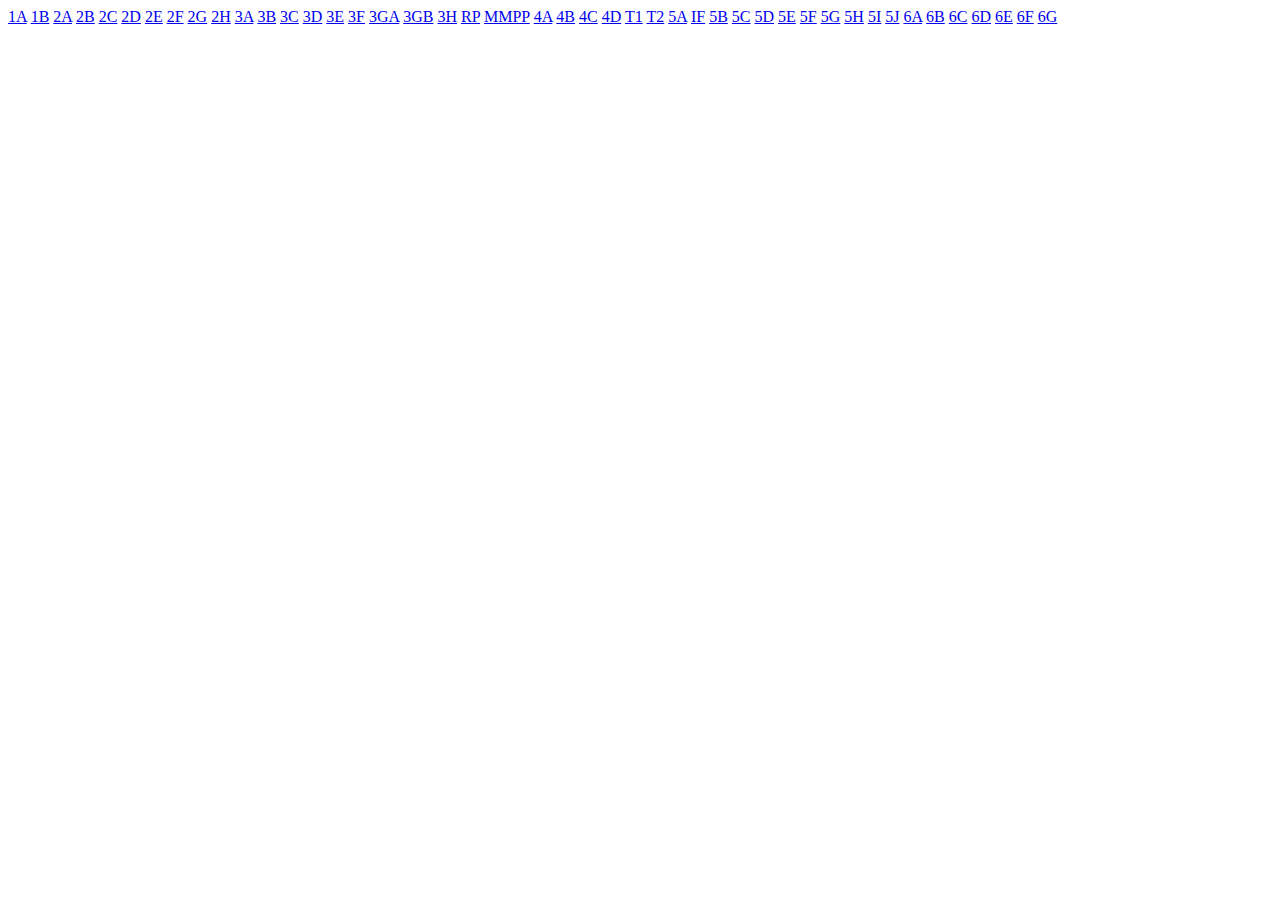
<file: index.html>
<html>
<a href="1a.html">1A</a>
<a href="1b.html">1B</a>
<a href="style.css">2A</a>
<a href="2b.html">2B</a>
<a href="2c.html">2C<a/>
<a href="2d.html">2D<a/>
<a href="2e.html">2E<a/>
<a href="2f.html">2F<a/>
<a href="2g.html">2G<a/>
<a href="2h.html">2H<a/>
<a href="3a.html">3A<a/>
<a href="3b.html">3B<a/>
<a href="3c.html">3C<a/>
<a href="3d.html">3D<a/>
<a href="3e.html">3E<a/>
<a href="3f.html">3F<a/>
<a href="3gStyle.css">3GA<a/>
<a href="3g.html">3GB<a/>
<a href="3h.html">3H<a/>
<a href="resume.html">RP<a/>
<a href="MMPP.html">MMPP<a/>
<a href="4a.html">4A<a/>
<a href="4b.html">4B<a/>
<a href="4c.html">4C<a/>
<a href="4d.html">4D<a/>
<a href="tables.html">T1<a/>
<a href="tables2.html">T2<a/>
<a href="5a.html">5A<a/>
<a href="iframe_src.html">IF<a/>
<a href="5b.html">5B<a/>
<a href="5c.html">5C<a/>
<a href="5d.html">5D<a/>
<a href="5e.html">5E<a/>
<a href="5f.html">5F<a/>
<a href="5g.html">5G<a/>
<a href="5h.html">5H<a/>
<a href="5i.html">5I<a/>
<a href="5j.html">5J<a/>
<a href="6a.html">6A<a/>
<a href="6b.html">6B<a/>
<a href="6c.html">6C<a/>
<a href="6d.html">6D<a/>
<a href="6e.html">6E<a/>
<a href="6f.html">6F<a/>
<a href="6g.html">6G<a/>
</html>
</file>
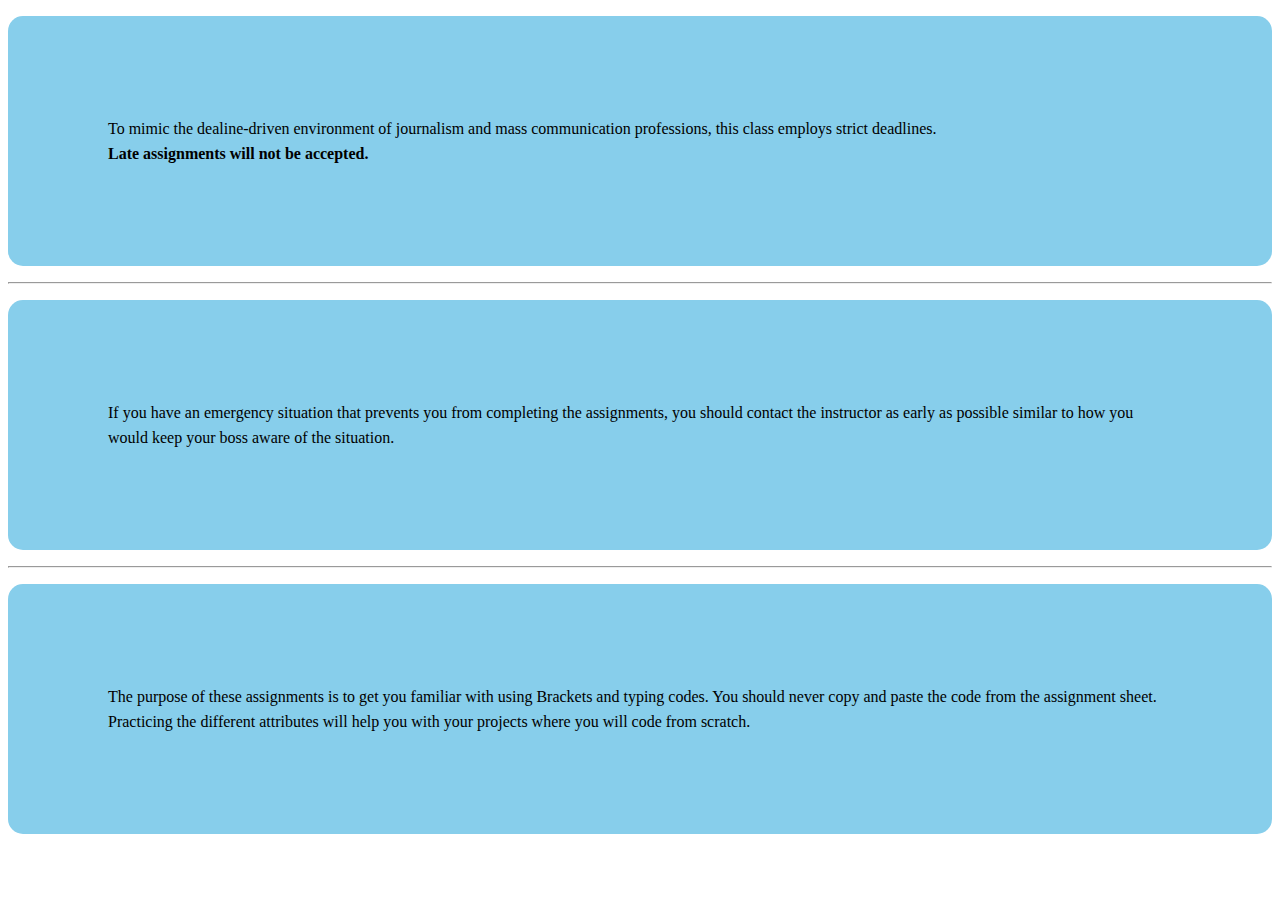
<file: 1a.html>
<!DOCTYPE html>
<html>
    <head>
        <title>
        Deadlines
      </title>
    <style>
    body {
      width: 75%
      height: 50%
      margin: auto;}
    p {
      padding: 100px;
      background-color: skyblue;
      border-radius: 15px;
      line-height: 25px;}
      
    </style>
    </head>
<body>
  <p>
    To mimic the dealine-driven environment of journalism and mass 
    communication professions, this class employs strict deadlines. <br><b> Late 
    assignments will not be accepted.</b> <br>
  </p>
    <hr/>
  <p>
  If you have an emergency situation that prevents you from completing the
  assignments, you should contact the instructor as early as possible similar to how you
  would keep your boss aware of the situation. 
  
  </p>
  <hr/>
  <p>
  The purpose of these assignments is to get you familiar with using Brackets 
  and typing codes. You should never copy and paste the code from the assignment
  sheet. Practicing the different attributes will help you with your projects where you will
  code from scratch. 
  </p>
  </body>
</html>
</file>
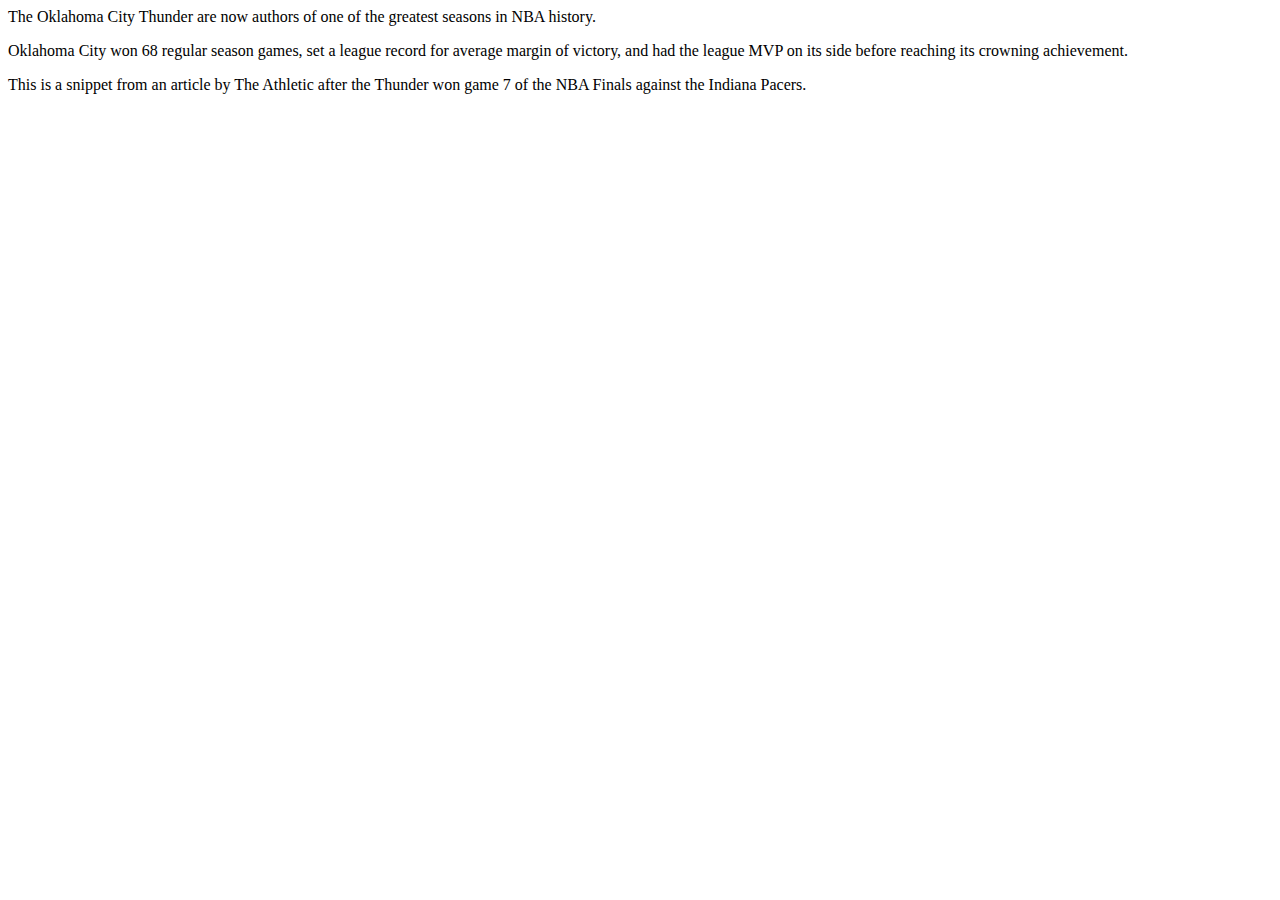
<file: 1b.html>
<html><head><title>Thunder Win the Finals</title></head><body>
    <p>
    The Oklahoma City Thunder are now authors of one of the greatest seasons in NBA history.   
    </p>
    <p>
   Oklahoma City won 68 regular season games, set a league record for average margin of victory,
    and had the league MVP on its side before reaching its crowning achievement.     
    </p>
    <p>
    This is a snippet from an article by The Athletic after the Thunder won game 7 of the NBA Finals
    against the Indiana Pacers.  
    </p>
</body>
</html>
</file>
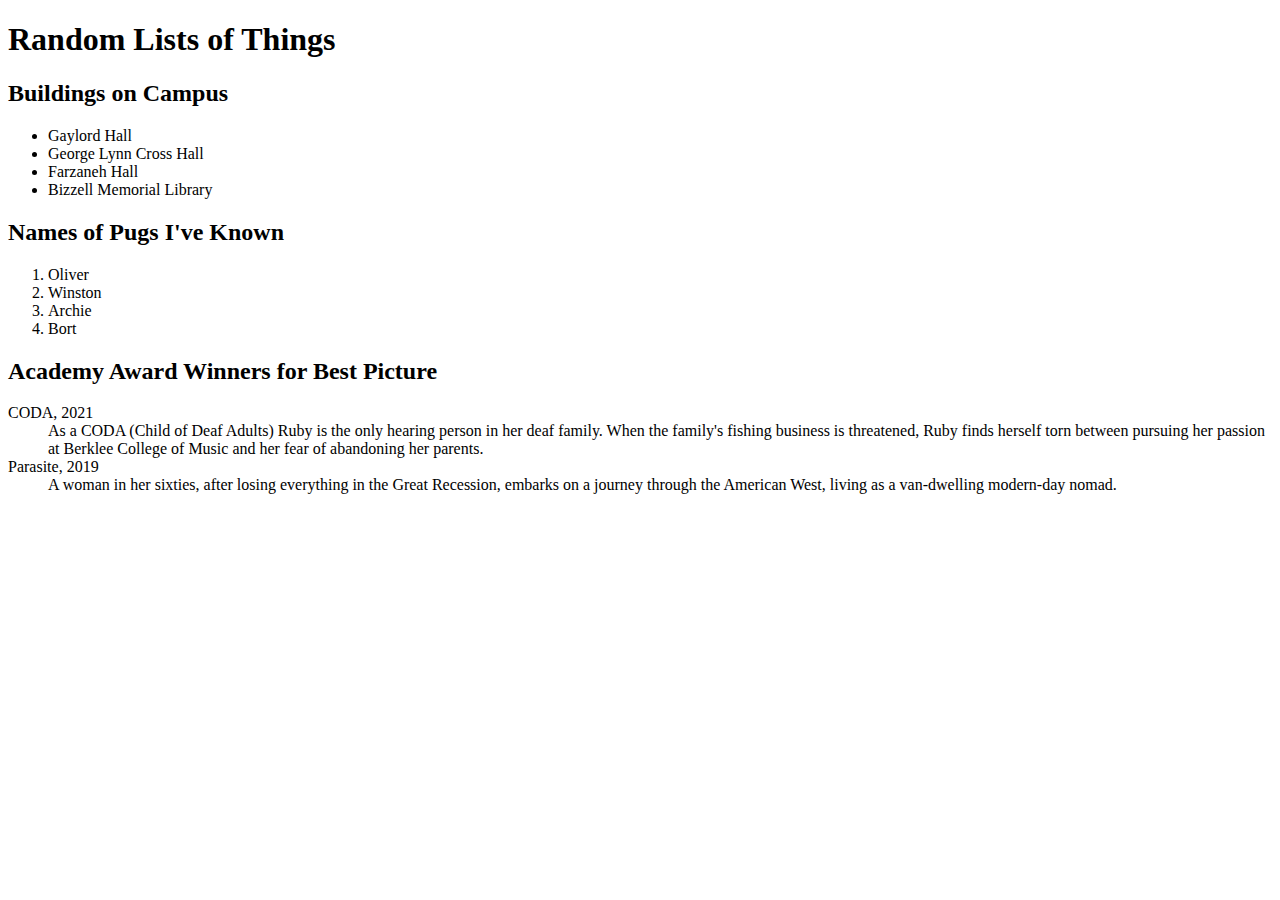
<file: 2c.html>
<!DOCTYPE html>
<html>
  <head>
      <title>Random Lists of Things</title>
    </head>

  <body>
    <h1>Random Lists of Things</h1>
    
    <h2>Buildings on Campus</h2>
    
    <ul>
      <li>Gaylord Hall</li>
      <li>George Lynn Cross Hall</li>
      <li>Farzaneh Hall</li>
      <li>Bizzell Memorial Library</li>
    </ul>
    
    <h2>Names of Pugs I've Known</h2>
    
    <ol>
      <li>Oliver</li>
      <li>Winston</li>
      <li>Archie</li>
      <li>Bort</li>
    </ol>
    
    <h2>Academy Award Winners for Best Picture</h2>
    <dl>
      <dt>CODA, 2021</dt>
      <dd>As a CODA (Child of Deaf Adults) Ruby is the only hearing
    person in her deaf family. When the family's fishing business is threatened,
    Ruby finds herself torn between pursuing her passion at Berklee College
    of Music and her fear of abandoning her parents.</dd>
      
      <dt>Parasite, 2019</dt>
      <dd>A woman in her sixties, after losing everything in the Great
    Recession, embarks on a journey through the American West, living as a
    van-dwelling modern-day nomad.</dd>
      
      </dl>
    </body>
</html>
</file>
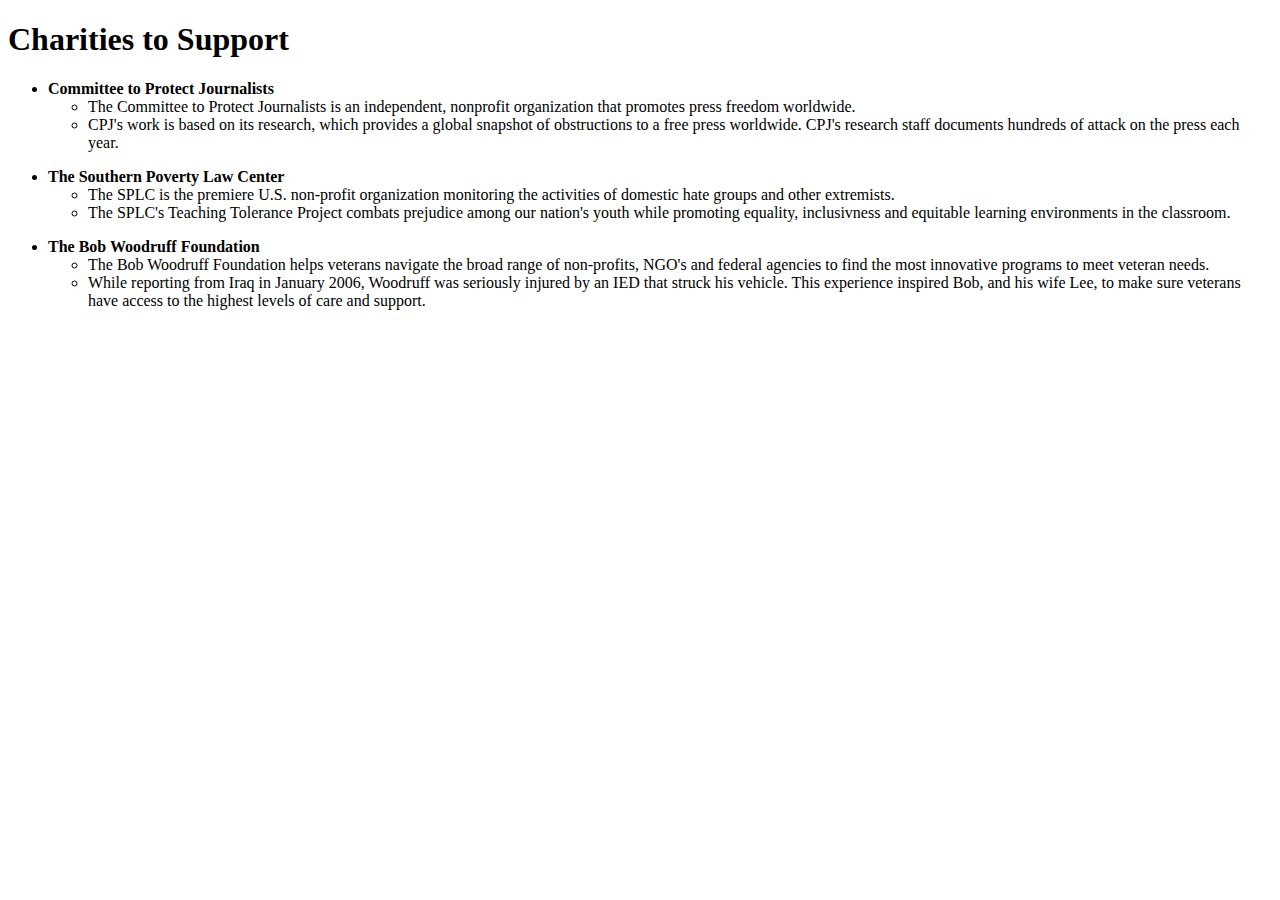
<file: 2d.html>
<!DOCTYPE html>

<html>
 <head>
    <title>
  Charities to support
    </title>
</head>

<body>
 <h1>Charities to Support</h1>
    
 <ul>
    <li><span style="font-weight:bold;">Committee to Protect
Journalists</span></li>
    
    <ul>
    <li>The Committee to Protect Journalists is an independent,
nonprofit organization that promotes press freedom worldwide.</li>
    <li>CPJ's work is based on its research, which provides a global
snapshot of obstructions to a free press worldwide. CPJ's research staff
documents hundreds of attack on the press each year.</li>
    </ul>
  </ul>
    
  <ul>
    <li><span style="font-weight: bold;">The Southern Poverty Law
Center</span></li>
    
    <ul>
      <li>The SPLC is the premiere U.S. non-profit organization
monitoring the activities of domestic hate groups and other
extremists.</li>
      <li>The SPLC's Teaching Tolerance Project combats prejudice
among our nation's youth while promoting equality, inclusivness
and equitable learning environments in the classroom.</li>
      </ul>
    </ul>
    
    <ul>
    <li><span style="font-weight: bold;">The Bob Woodruff
Foundation</span></li>
    
    <ul>
      <li>The Bob Woodruff Foundation helps veterans navigate the
broad range of non-profits, NGO's and federal agencies to find the most
innovative programs to meet veteran needs.</li>
      <li>While reporting from Iraq in January 2006, Woodruff was
seriously injured by an IED that struck his vehicle. This experience inspired
Bob, and his wife Lee, to make sure veterans have access to the highest
levels of care and support.</li>
        </ul>
    </ul>
    
    </body>
</html>
</file>
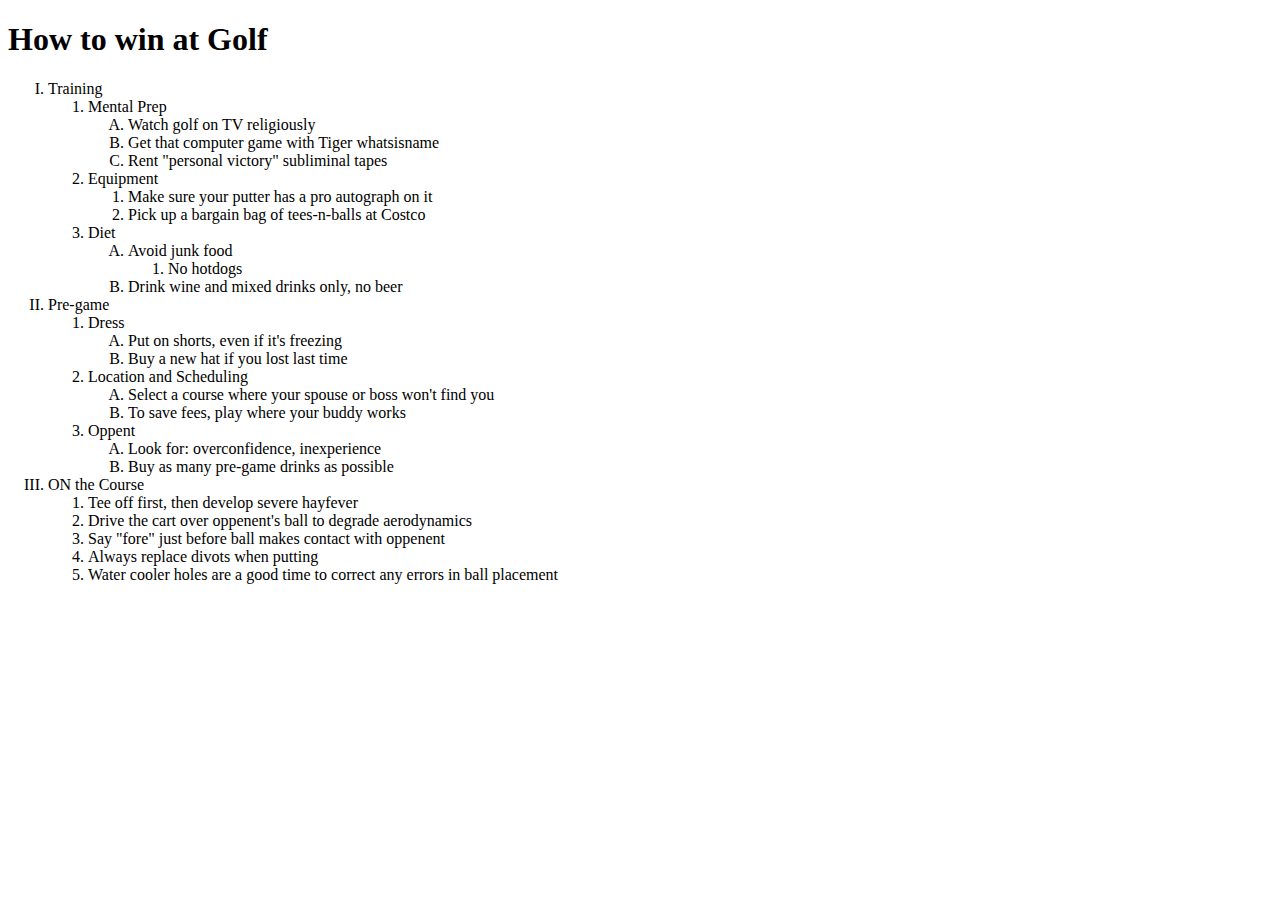
<file: 2e.html>
<!DOCTYPE html>
    <html>
    <head>
<title>Advice from the Golf Guru</title>
    </head>
<body>
<h1>How to win at Golf</h1>
    
<ol style="list-style-type:upper-roman">
<li>Training
    
<ol>
<li>Mental Prep
<ol style="list-style-type:upper-alpha">
<li>Watch golf on TV religiously</li>
<li>Get that computer game with Tiger whatsisname</li>
<li>Rent "personal victory" subliminal tapes</li>
</ol>
</li>

<li>Equipment
<ol style="list-style-type: upper alpha">
<li>Make sure your putter has a pro autograph on it</li>
<li>Pick up a bargain bag of tees-n-balls at Costco</li>
</ol>
</li>
    
<li>Diet
<ol style="list-style-type:upper-alpha">
<li>Avoid junk food
<ol style="list-style-type:lower alpha">
<li>No hotdogs</li>
</ol>
</li>

<li>Drink wine and mixed drinks only, no beer</li>
</ol>
</li>
</ol>
</li>
    
<li>Pre-game
<ol>
<li>Dress
<ol style="list-style-type: upper-alpha">
<li>Put on shorts, even if it's freezing</li>
<li>Buy a new hat if you lost last time</li>
</ol>
</li>
    
<li>Location and Scheduling
<ol style="list-style-type: upper-alpha">
<li>Select a course where your spouse or boss won't find you</li>
<li>To save fees, play where your buddy works</li>
</ol>
</li>

<li>Oppent
<ol style="list-style-type: upper-alpha">
<li>Look for: overconfidence, inexperience</li>
<li>Buy as many pre-game drinks as possible</li>
</ol>
</li>
</ol>
</li>

<li>ON the Course
<ol>
<li>Tee off first, then develop severe hayfever</li>
<li>Drive the cart over oppenent's ball to degrade
aerodynamics</li>
<li>Say "fore" just before ball makes contact with oppenent</li>
<li>Always replace divots when putting</li>
<li>Water cooler holes are a good time to
correct any errors in ball placement</li>
</ol>
</li>
</ol>
        </body>
</html>
</file>
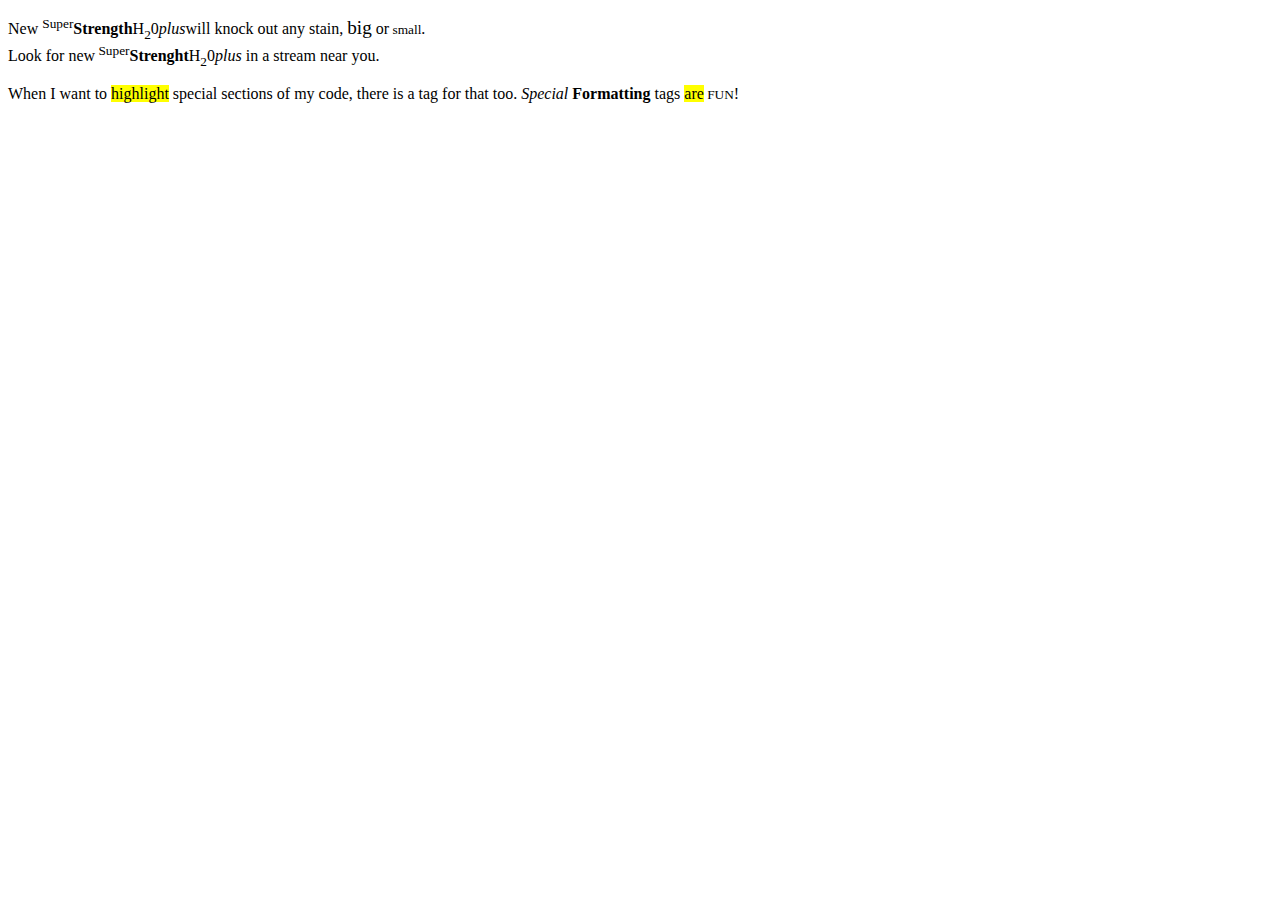
<file: 2f.html>
<!DOCTYPE html>
<html>
<head>
<title>The Miracle Product</title>
</head>
<body>
<p>
New <sup>Super</sup><strong>Strength</strong>H<sub>2</sub>0<em>plus</em>will
knock out any stain, <big>big</big> or<small> small</small>. <br/>Look for new<sup>
Super</sup><b>Strenght</b>H<sub>2</sub>0<i>plus</i> in a stream near you.
</p>

<p>When I want to <mark>highlight</mark> special sections of my code, there is a tag for that
too. <em>Special</em> <b>Formatting</b> tags <mark>are</mark><small>
FUN</small>!</p>
</body>
</html>
</file>
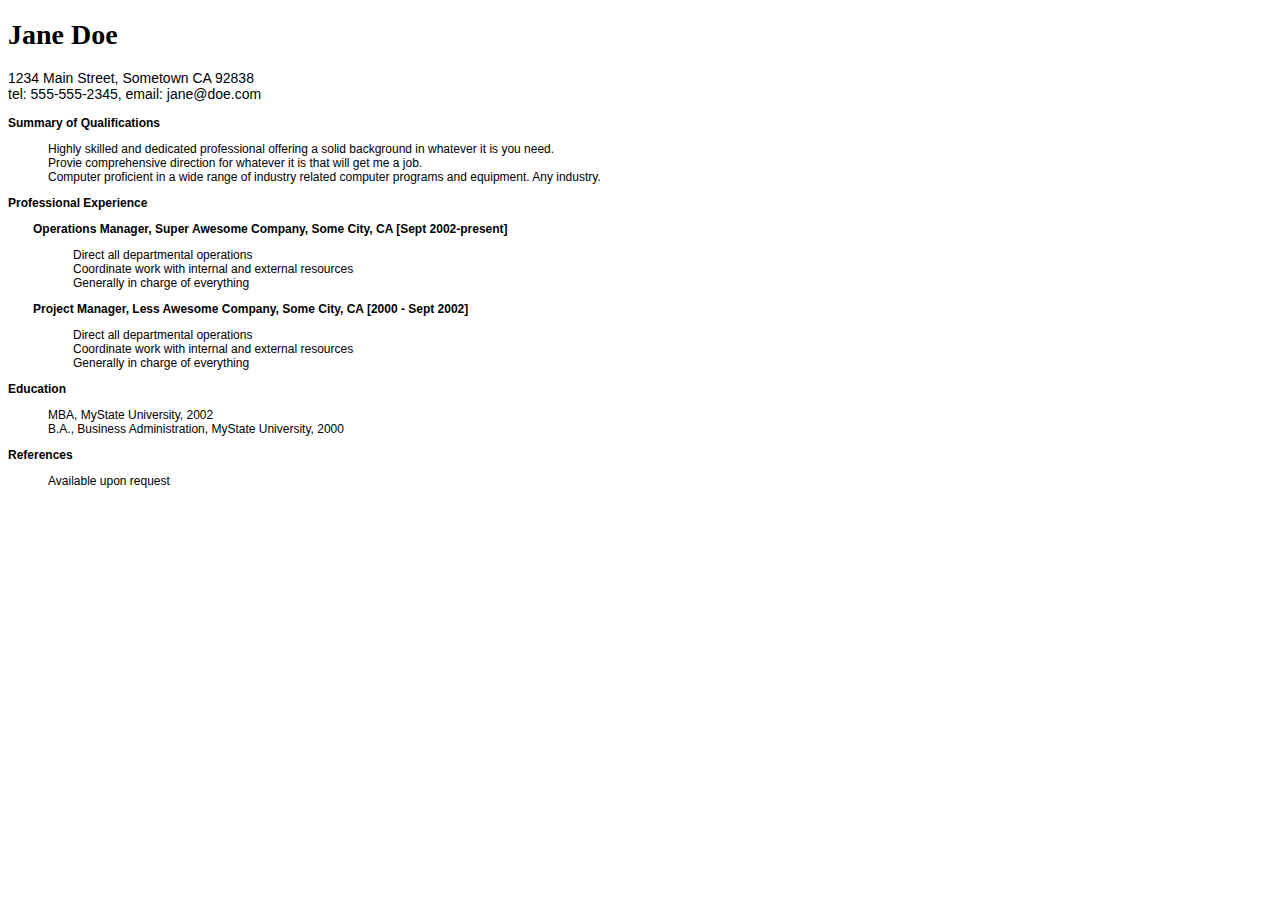
<file: 2g.html>
<!DOCTYPE html>
<html>
    <head>
    <title>Simple Resume for Jane Doe</title>
    
   <style type="text/css">
        body {
        font-family: Verdana, sans-serif;
        font-size: 12px;
       }
        li {
        list-style: none;
       }
        
        h1 {
        font-family: Georgia, serif;
        font-size: 28px;
        
       }
        p.contactinfo {
        font-size: 14px;
       }
        p.categorylabel {
        font-size: 12px;
        font-weight:bold;
        text-transform;uppercase;
       }
        div.indented {
        margin-left: 25px;
       }
    </style>
       </head>

    <body>
       <h1>Jane Doe</h1>
       <p class="contactinfo">1234 Main Street, Sometown CA 92838 <br />
        tel: 555-555-2345, email: jane@doe.com </p>
    
        <p class="categorylabel">Summary of Qualifications</p>
        <ul>
        <li>Highly skilled and dedicated professional offering a solid background in
    whatever it is you need.</li>
        <li>Provie comprehensive direction for whatever it is that will get me a job.</li>
        <li>Computer proficient in a wide range of industry related computer programs
    and equipment. Any industry.</li>
        </ul>
    
        <p class="categorylabel">Professional Experience</p>
        <div class="indented">
        
        <p><span style="font-weight: bold;">Operations Manager, Super Awesome
    Company, Some City, CA [Sept 2002-present]</span></p>
        <ul>
        <li>Direct all departmental operations</li>
        <li>Coordinate work with internal and external resources</li>
        <li>Generally in charge of everything</li>
        </ul>
        
        <p><span style="font-weight: bold;">Project Manager, Less Awesome Company,
        Some City, CA [2000 - Sept 2002]</span></p>
        
        <ul>
        <li>Direct all departmental operations</li>
        <li>Coordinate work with internal and external resources</li>
        <li>Generally in charge of everything</li>
        </ul>
        
        </div>
    
        <p class="categorylabel">Education</p>
        <ul>
        <li>MBA, MyState University, 2002</li>
        <li>B.A., Business Administration, MyState University, 2000</li>
        </ul>
        <p class="categorylabel">References</p>
        <ul><li>Available upon request</li></ul>
    
    </body>
</html>
</file>
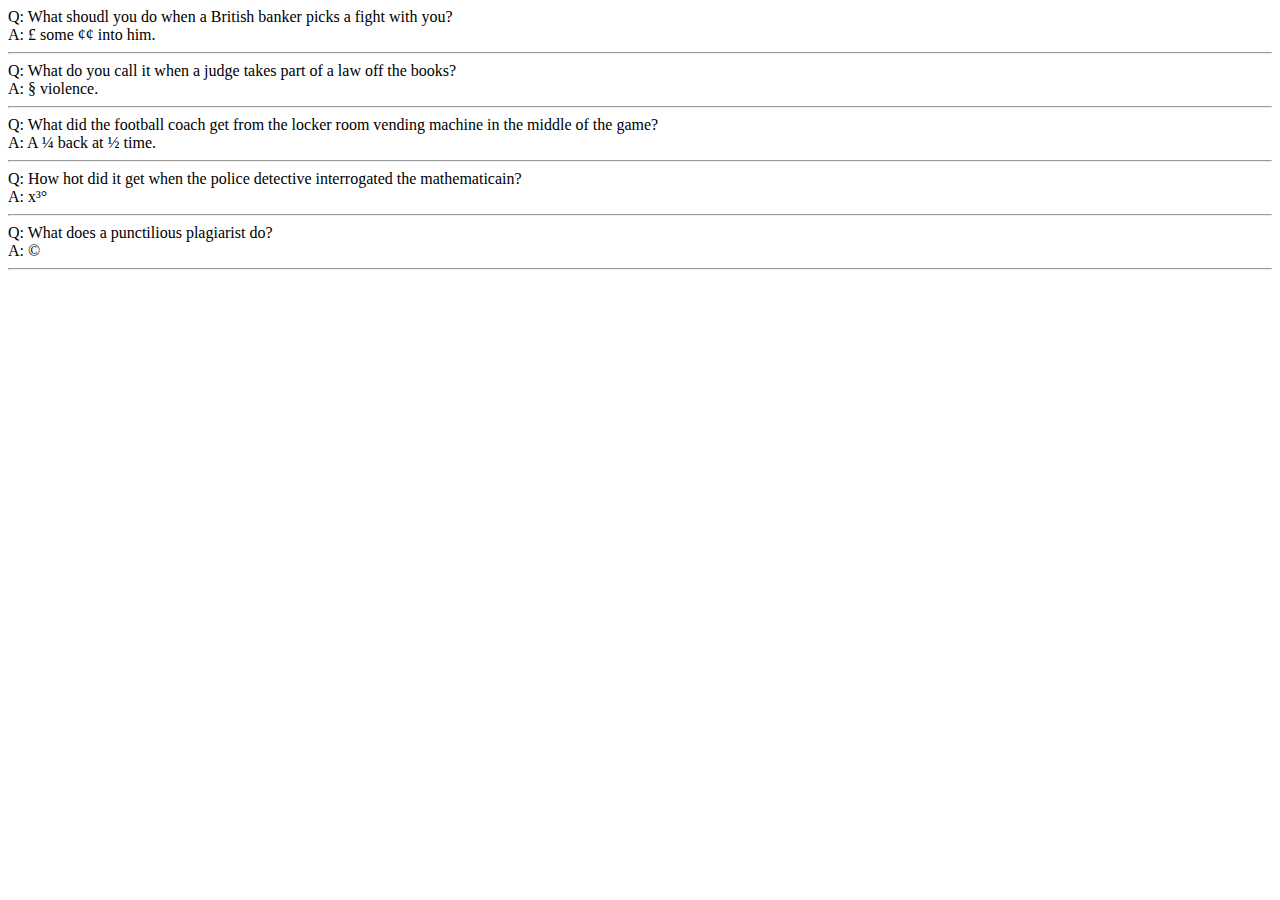
<file: 2h.html>
<!DOCTYPE html>
<html>
        <head>
    
<title>Punctuation Lines</title>
    
    </head>

    <body>
Q: What shoudl you do when a British banker picks a fight with you? <br>
A: &pound; some &cent;&cent; into him.
    
<hr/>
    
Q: What do you call it when a judge takes part of a law off the books? <br>
A: &sect; violence. 
<hr/>

Q: What did the football coach get from the locker room vending machine in the middle
of the game? <br>
A: A &frac14; back at &frac12; time. 
<hr/>

Q: How hot did it get when the police detective interrogated the mathematicain? <br>
A: x&sup3;&deg;
<hr/>

Q: What does a punctilious plagiarist do?<br />
A: &copy;
<hr/>
    
      </body>

</html>
</file>
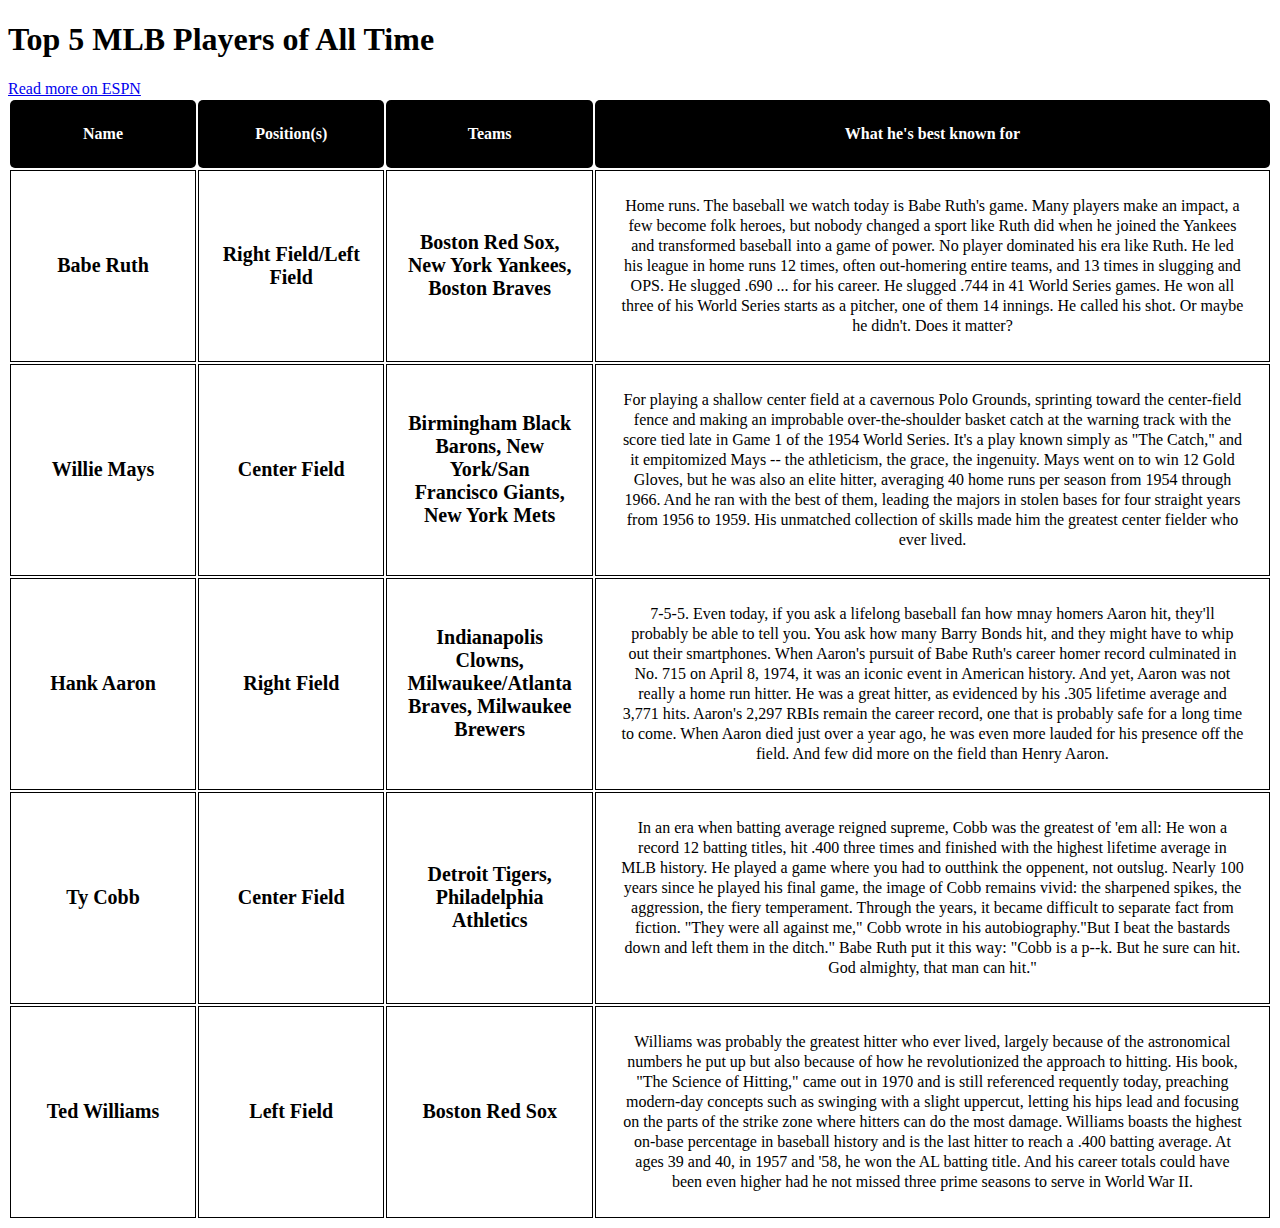
<file: 3a.html>
<!DOCTYPE html>
<html>
<head>
    <title>
    Famous Baseball Players
    </title>
    <style type="text/css">
    th{
    background-color: black;
    color: white;
    border-radius: 5px;
    padding: 25px;
        }
    td{
    width: 15%;
    padding: 20px;
    border: 1px solid black;
    text-align: center;
    font-weight: bold;
    font-size: 20px;
        
        }
        td.graph{
    width: 55%;
    line-height: 20px;
    background color: #f07882;
    padding: 25px;
    font-weight: normal;
    font-size: inherit;
    
        }
        </style>
    </head>
<body>
    <h1>Top 5 MLB Players of All Time</h1>
    
    <a
href="https://www.espn.com/mlb/story/_/id/33158613/top-100-mlb-player
s-all-nos-25-1">Read more on ESPN </a> <br>
    
    <table>
    <tr>
        <th>Name</th>
        <th>Position(s)</th>
        <th>Teams</th>
        <th>What he's best known for</th>
        </tr>
    
    <tr>
        <td>Babe Ruth</td>
        <td>Right Field/Left Field</td>
        <td>Boston Red Sox, New York Yankees, Boston
Braves</td>
        <td class="graph">Home runs. The baseball we watch today
is Babe Ruth's game. Many players make an impact, a few become folk
heroes, but nobody changed a sport like Ruth did when he joined the
Yankees and transformed baseball into a game of power. No player
dominated his era like Ruth. He led his league in home runs 12 times,
often out-homering entire teams, and 13 times in slugging and OPS. He
slugged .690 ... for his career. He slugged .744 in 41 World Series games.
He won all three of his World Series starts as a pitcher, one of them 14
innings. He called his shot. Or maybe he didn't. Does it matter? </td>
        </tr>
    
    <tr>
        <td>Willie Mays</td>
        <td>Center Field</td>
        <td>Birmingham Black Barons, New York/San Francisco
Giants, New York Mets</td>
        <td class="graph">For playing a shallow center field at a
cavernous Polo Grounds, sprinting toward the center-field fence and
making an improbable over-the-shoulder basket catch at the warning
track with the score tied late in Game 1 of the 1954 World Series. It's a
play known simply as "The Catch," and it empitomized Mays -- the
athleticism, the grace, the ingenuity. Mays went on to win 12 Gold Gloves,
but he was also an elite hitter, averaging 40 home runs per season from
1954 through 1966. And he ran with the best of them, leading the majors
in stolen bases for four straight years from 1956 to 1959. His unmatched
collection of skills made him the greatest center fielder who ever lived. 
</td>
        </tr>
    
    <tr>
        <td>Hank Aaron</td>
        <td>Right Field</td>
        <td>Indianapolis Clowns, Milwaukee/Atlanta Braves,
Milwaukee Brewers</td>
        <td class="graph">7-5-5. Even today, if you ask a lifelong
baseball fan how mnay homers Aaron hit, they'll probably be able to tell
you. You ask how many Barry Bonds hit, and they might have to whip out 
their smartphones. When Aaron's pursuit of Babe Ruth's career homer
record culminated in No. 715 on April 8, 1974, it was an iconic event in
American history. And yet, Aaron was not really a home run hitter. He was
a great hitter, as evidenced by his .305 lifetime average and 3,771
hits. Aaron's 2,297 RBIs remain the career record, one that is probably
safe for a long time to come. When Aaron died just over a year ago, he
was even more lauded for his presence off the field. And few did more on
the field than Henry Aaron. </td>
        </tr>
    
    <tr>
        <td>Ty Cobb</td>
        <td>Center Field</td>
        <td>Detroit Tigers, Philadelphia Athletics</td>
        <td class="graph">In an era when batting average reigned
supreme, Cobb was the greatest of 'em all: He won a record 12 batting
    titles, hit .400 three times and finished with the highest lifetime average in
MLB history. He played a game where you had to outthink the oppenent,
not outslug. Nearly 100 years since he played his final game, the image of
Cobb remains vivid: the sharpened spikes, the aggression, the fiery
temperament. Through the years, it became difficult to separate fact from
fiction. "They were all against me," Cobb wrote in his autobiography."But
I beat the bastards down and left them in the ditch." Babe Ruth put it this
way: "Cobb is a p--k. But he sure can hit. God almighty, that man can
hit."</td>
        </tr>
    <tr>
        <td>Ted Williams</td>
        <td>Left Field</td>
        <td>Boston Red Sox</td>
        <td class="graph">Williams was probably the greatest hitter
who ever lived, largely because of the astronomical numbers he put up
but also because of how he revolutionized the approach to hitting. His
book, "The Science of Hitting," came out in 1970 and is still referenced
requently today, preaching modern-day concepts such as swinging with a
slight uppercut, letting his hips lead and focusing on the parts of the strike
zone where hitters can do the most damage. Williams boasts the highest
on-base percentage in baseball history and is the last hitter to reach a
.400 batting average. At ages 39 and 40, in 1957 and '58, he won the AL
batting title. And his career totals could have been even higher had he not
missed three prime seasons to serve in World War II. </td>
        </tr>
    
    </table>
    </body>
</html>
</file>
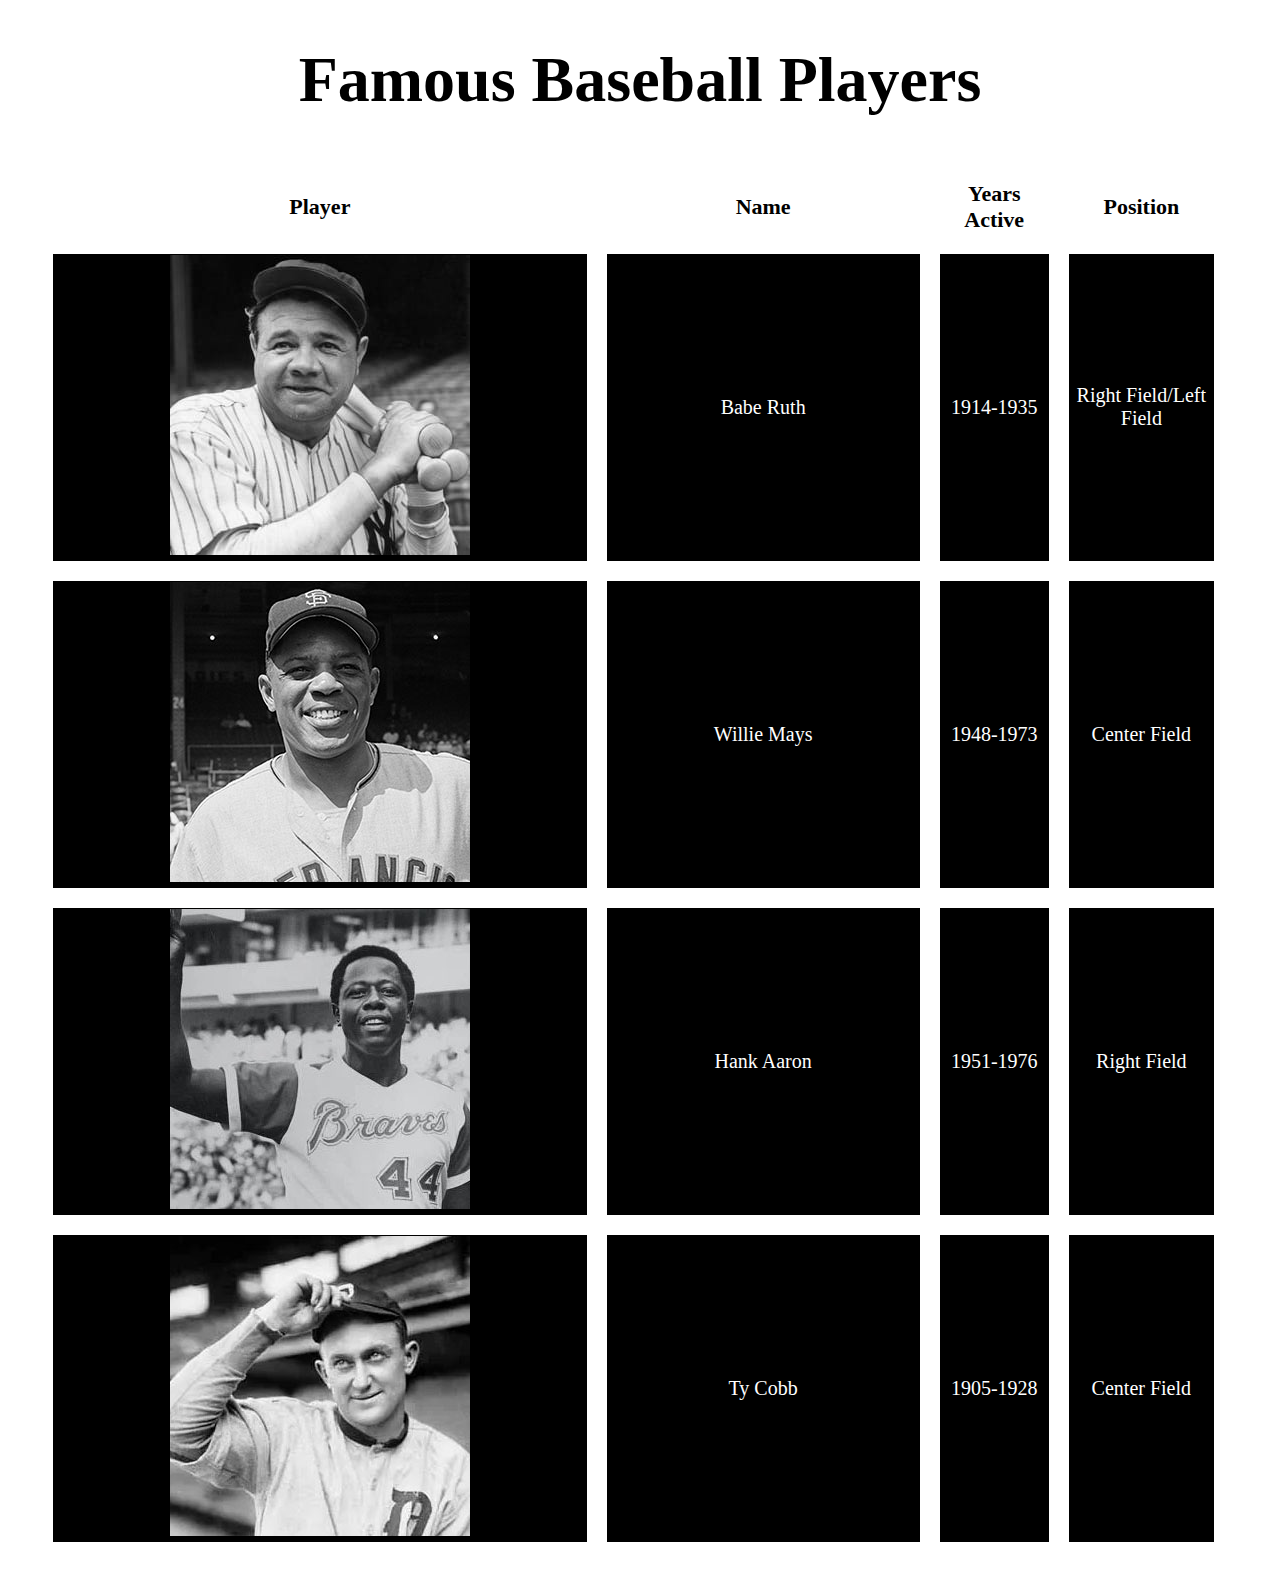
<file: 3b.html>
<!DOCTYPE html>
<html>
<head>
    <title>
    Famous Baseball Players
    </title>
    
    <style type="text/css">
    h1{
    text-align: center;
    font-size: 64px;
        }
    th{
    font-size: 22px;
        }
    table{
    width: 95%;
    margin: 25px;
    border-spacing: 20px;
    border-collapse: separate;
        }
    td{
    text-align: center;
    background-color: black;
    color: white;
    font-size: 20px;
    margin: 20px;
        }
    </style>
    </head>

<body>
    <h1>Famous Baseball Players</h1>
    <table>
    <tr>
        <th style="width:35px;">Player</th>
        <th style="width:175px;">Name</th>
        <th style="width:25px;">Years Active</th>
        <th style="width:25px;">Position</th>
        </tr>
    
    <tr>
        <td><img src="babe.jpeg" alt="Babe Ruth"/></td>
        <td>Babe Ruth</td>
        <td>1914-1935</td>
        <td>Right Field/Left Field</td>
        </tr>
        
        <tr>
        <td><img src="willie.jpg" alt="Willie Mays"/></td>
        <td>Willie Mays</td>
        <td>1948-1973</td>
        <td>Center Field</td>
        
        </tr>
        
        <tr>
        <td><img src="hank.jpg"alt="Hank Aaron"/></td>
        <td>Hank Aaron</td>
        <td>1951-1976</td>
        <td>Right Field</td>
        </tr>
        
        <tr>
        <td><img src="ty.jpg" alt="Ty Cobb"/></td>
        <td>Ty Cobb</td>
        <td>1905-1928</td>
        <td>Center Field</td>
        </tr>
    
    </table>
    </body>
</html>
</file>
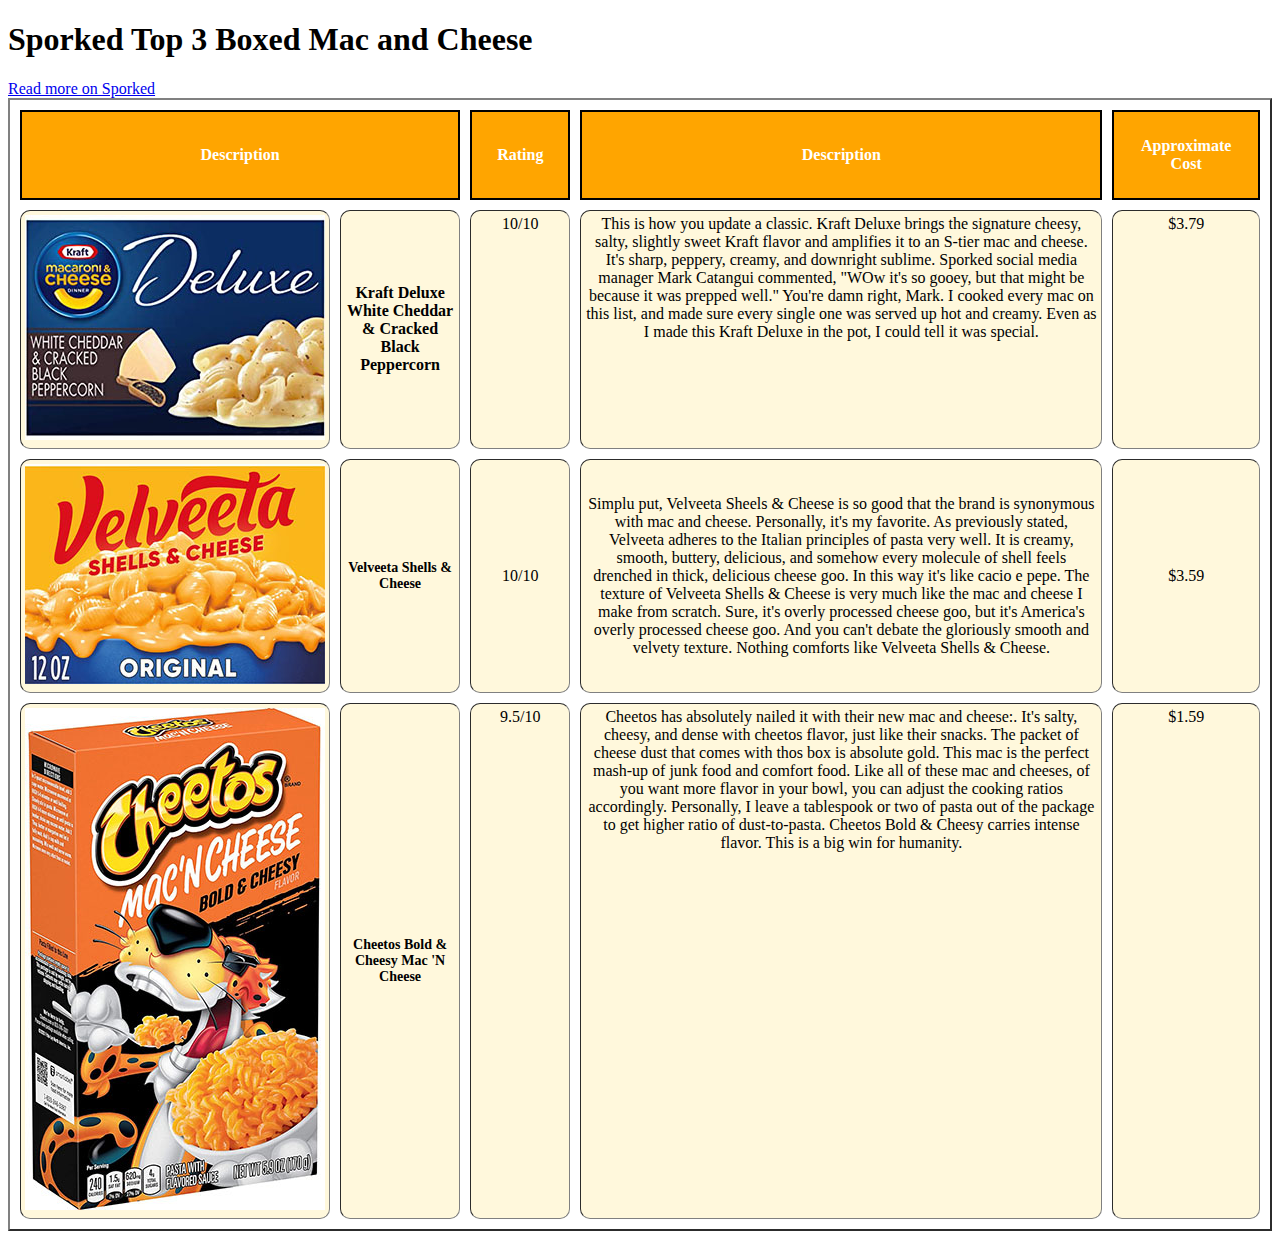
<file: 3c.html>
<!DOCTYPE html>
<html>
<head>
    <title>
    Sporked Top 3 Boxed Mac and Cheese
    </title>
    
    <style type="text/css">
    table{
    border-collapse: separate;
    border-spacing: 10px;
        }
    th{
    padding: 25px;
    border: 2px solid black;
        }
    td{
    text-align: center;
    background-color: cornsilk;
    border-radius: 10px;
        }
    td ul{
    list-style: none;
        }
    li{
    list-style: none;
        }
    </style>
    </head>

<body>
    <h1>Sporked Top 3 Boxed Mac and Cheese</h1>
    
    <a
href="https://sporked.com/article/best-boxed-mac-and-cheese/">
    Read more on Sporked </a> <br>
   
    <table border="2" cellpadding="4" cellspacing="2"
width="100%">
    
    <tr style="background-color: orange;color: white">
        <th colspan="2">Description</th>
        <th>Rating</th>
        <th>Description</th>
        <th>Approximate Cost</th>
        </tr>
    <tr style="vertical-align: top">
        <td><img src="mac1.jpg" alt="Kraft Deluxe"></td>
        <td style="font-size: 14 px; font-weight: bold;
        vertical-align: middle; text-align: center">Kraft Deluxe
White Cheddar & Cracked Black Peppercorn</td>
        <td>10/10</td>
        <td>This is how you update a classic. Kraft Deluxe
brings the signature cheesy, salty, slightly sweet Kraft flavor and
amplifies it to an S-tier mac and cheese. It's sharp, peppery,
creamy, and downright sublime. Sporked social media manager
Mark Catangui commented, "WOw it's so gooey, but that might
be because it was prepped well." You're damn right, Mark. I
cooked every mac on this list, and made sure every single one
was served up hot and creamy. Even as I made this Kraft Deluxe
in the pot, I could tell it was special. </td>
        <td>$3.79</td>
        </tr>
    
    <tr style="vertical-align: top 10">
        <td><img src="mac2.jpg" alt="Velveeta Mac"></td>
        <td style="font-size: 14px; font-weight: bold;
vertical-align: middle; text-align: center;">Velveeta Shells &
Cheese</td>
        <td>10/10</td>
        <td>Simplu put, Velveeta Sheels & Cheese is so good
that the brand is synonymous with mac and cheese. Personally,
it's my favorite. As previously stated, Velveeta adheres to the
Italian principles of pasta very well. It is creamy, smooth, buttery,
delicious, and somehow every molecule of shell feels drenched in
thick, delicious cheese goo. In this way it's like cacio e pepe. The
texture of Velveeta Shells & Cheese is very much like the mac and
cheese I make from scratch. Sure, it's overly processed cheese
goo, but it's America's overly processed cheese goo. And you
can't debate the gloriously smooth and velvety texture. Nothing
comforts like Velveeta Shells & Cheese.
        
        </td>
        <td>$3.59</td>
        
        </tr>
    
    <tr style="vertical-align: top">
        <td><img src="mac3.jpg" alt="Cheetos Mac"/></td>
        <td style="font-size: 14px; font-weight: bold;
        vertical-align: middle; text-align: center">Cheetos Bold
    & Cheesy Mac 'N Cheese</td>
        <td>9.5/10</td>
        <td>Cheetos has absolutely nailed it with their new
mac and cheese:. It's salty, cheesy, and dense with cheetos
flavor, just like their snacks. The packet of cheese dust that
comes with thos box is absolute gold. This mac is the perfect
mash-up of junk food and comfort food. Like all of these mac and
cheeses, of you want more flavor in your bowl, you can adjust the
cooking ratios accordingly. Personally, I leave a tablespook or
two of pasta out of the package to get higher ratio of
dust-to-pasta. Cheetos Bold & Cheesy carries intense flavor. This
is a big win for humanity. </td>
        <td>$1.59</td>
        
        </tr>
    
    </table>
    </body>
</html>
</file>
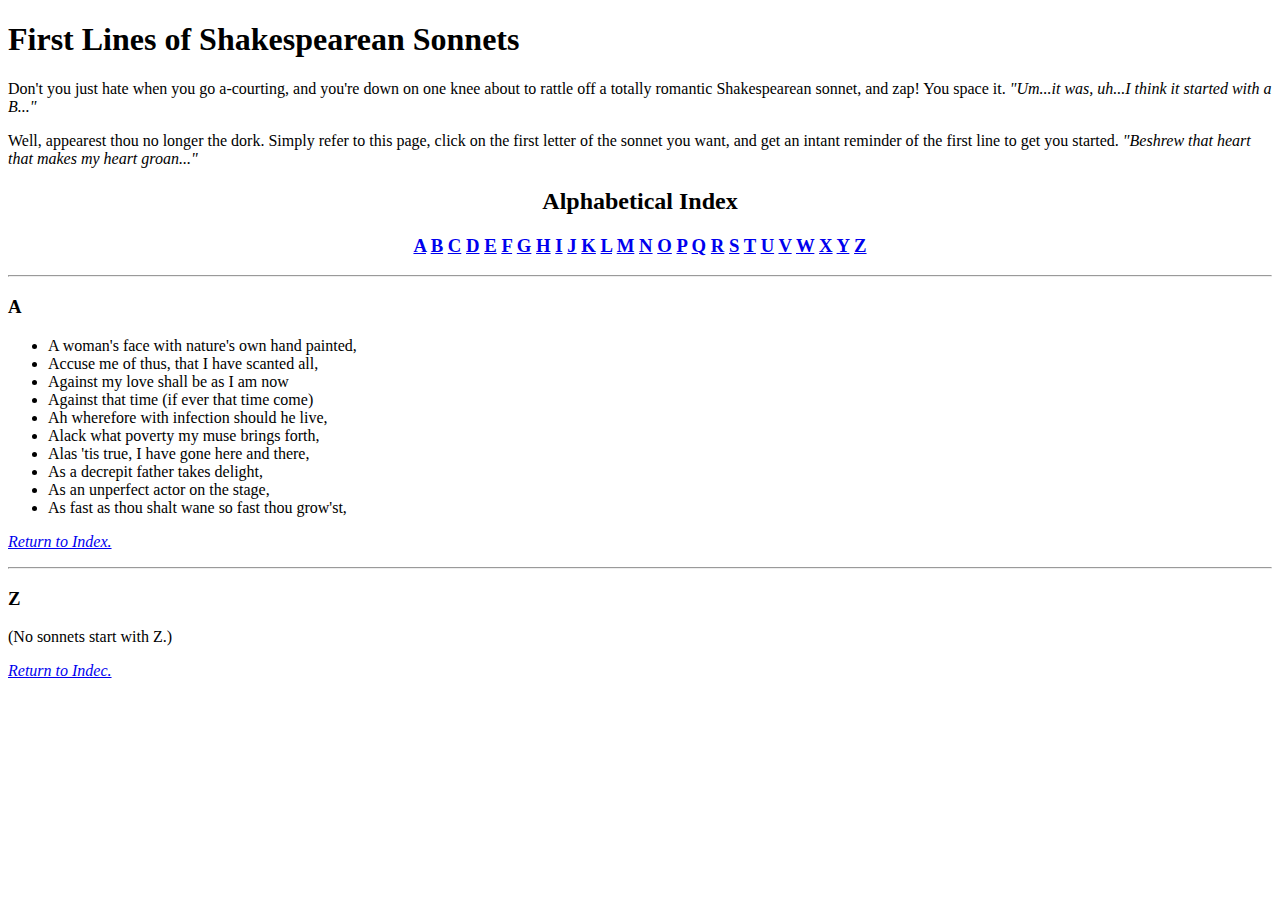
<file: 3d.html>
<!DOCTYPE html>
<html>
<head>
    <title>Alphabetical Shakespeare</title>
    </head>
<body>
<h1><a id="top"></a>First Lines of Shakespearean Sonnets</h1>
<p>Don't you just hate when you go a-courting, and you're down
on one knee about to rattle off a totally romantic Shakespearean sonnet,
and zap! You space it. 
<em>"Um...it was, uh...I think it started with a
B..."</em></p>
<p>Well, appearest thou no longer the dork. Simply refer
to this page, click on the first letter of the sonnet you want,
and get an intant reminder of the first line to get
you started. <em>"Beshrew that heart that makes my heart groan..."
</em></p>
<h2 style="text-align:center">Alphabetical Index</h2>
<h3 style="text-align:center">
<a href="#A">A</a> <a href="#B">B</a> <a href="#C">C</a>
<a href="#D">D</a> <a href="#E">E</a> <a href="#F">F</a>
<a href="#G">G</a> <a href="#H">H</a> <a href="#I">I</a>
<a href="#J">J</a> <a href="#K">K</a> <a href="#L">L</a>
<a href="#M">M</a> <a href="#N">N</a> <a href="#O">O</a>
<a href="#P">P</a> <a href="#Q">Q</a> <a href="#R">R</a>
<a href="#S">S</a> <a href="#T">T</a> <a href="#U">U</a>
<a href="#V">V</a> <a href="#W">W</a> <a href="#X">X</a>
<a href="#Y">Y</a> <a href="#Z">Z</a>
</h3>
<hr/>
<h3><a id="A"></a>A</h3>
<ul>
<li>A woman's face with nature's own hand painted,</li>
<li>Accuse me of thus, that I have scanted all,</li>
<li>Against my love shall be as I am now</li>
<li>Against that time (if ever that time come)</li>
<li>Ah wherefore with infection should he live,</li>
<li>Alack what poverty my muse brings forth,</li>
<li>Alas 'tis true, I have gone here and there,</li>
<li>As a decrepit father takes delight,</li>
<li>As an unperfect actor on the stage,</li>
<li>As fast as thou shalt wane so fast thou grow'st,</li>
</ul>
<p><a href="#top"><em>Return to Index.</em></a></p>
<hr/>
<h3><a id="Z"></a>Z</h3>
<p>(No sonnets start with Z.)</p>
<p><a href="#top"><em>Return to Indec.</em></a></p>
</body>
</html>
</file>
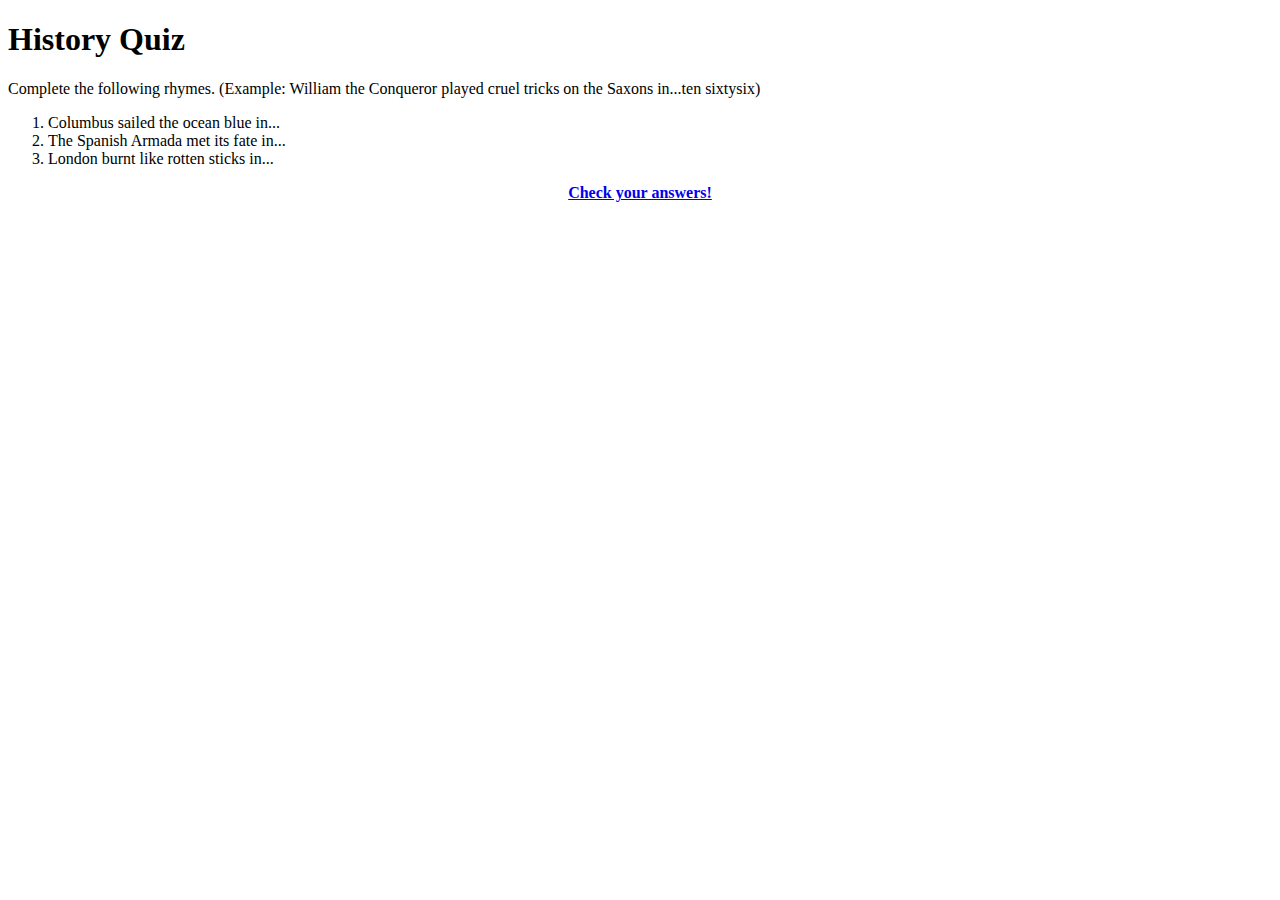
<file: 3e.html>
<!DOCTYPE html>
<html>
<head>
    <title>History Quiz</title>
    </head>
<body>
    
<h1>History Quiz</h1>
<p>Complete the following rhymes. (Example: William the Conqueror played cruel
tricks on the Saxons in...ten sixtysix)</p>
    
<ol>
<li>Columbus sailed the ocean blue in...</li>
<li>The Spanish Armada met its fate in...</li>
<li>London burnt like rotten sticks in...</li>
</ol>

<p style="text-align: center; font-weight: bold;">
<a href="3f.html">Check your answers!</a>
</p>

</body>
</html>
</file>
